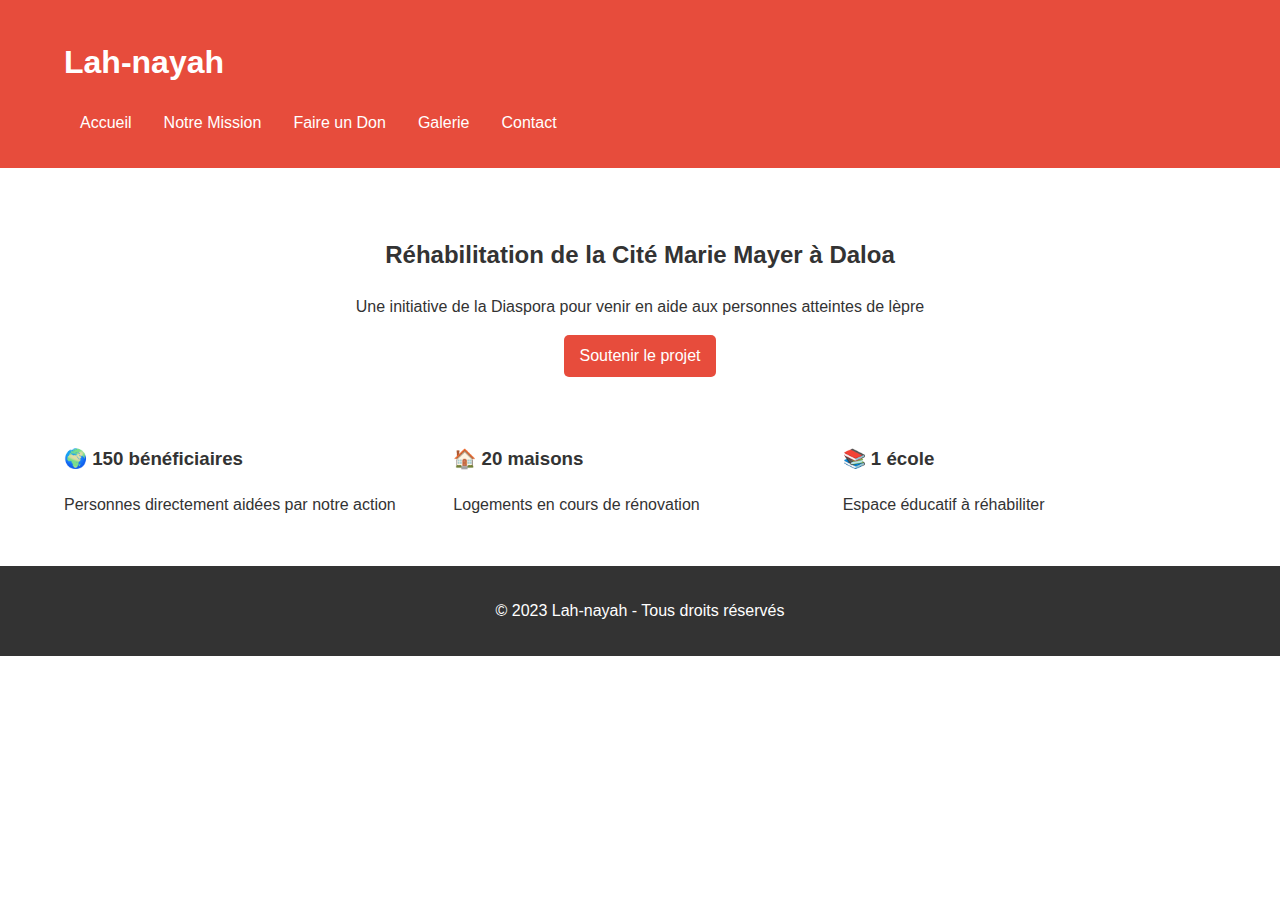
<file: index.html>
<!DOCTYPE html>
<html lang="fr">
<head>
    <meta charset="UTF-8">
    <meta name="viewport" content="width=device-width, initial-scale=1.0">
    <title>Lah-nayah - Accueil</title>
    <link rel="stylesheet" href="styles.css">
</head>
<body>
    <header>
        <div class="container">
            <h1>Lah-nayah</h1>
            <nav>
                <ul>
                    <li><a href="index.html" class="active">Accueil</a></li>
                    <li><a href="mission.html">Notre Mission</a></li>
                    <li><a href="don.html">Faire un Don</a></li>
                    <li><a href="galerie.html">Galerie</a></li>
                    <li><a href="contact.html">Contact</a></li>
                </ul>
            </nav>
        </div>
    </header>

    <main class="container">
        <section class="hero">
            <h2>Réhabilitation de la Cité Marie Mayer à Daloa</h2>
            <p>Une initiative de la Diaspora pour venir en aide aux personnes atteintes de lèpre</p>
            <a href="don.html" class="btn">Soutenir le projet</a>
        </section>

        <section class="highlights">
            <div class="highlight-card">
                <h3>🌍 150 bénéficiaires</h3>
                <p>Personnes directement aidées par notre action</p>
            </div>
            <div class="highlight-card">
                <h3>🏠 20 maisons</h3>
                <p>Logements en cours de rénovation</p>
            </div>
            <div class="highlight-card">
                <h3>📚 1 école</h3>
                <p>Espace éducatif à réhabiliter</p>
            </div>
        </section>
    </main>

    <footer>
        <div class="container">
            <p>&copy; 2023 Lah-nayah - Tous droits réservés</p>
        </div>
    </footer>
</body>
</html>
</file>
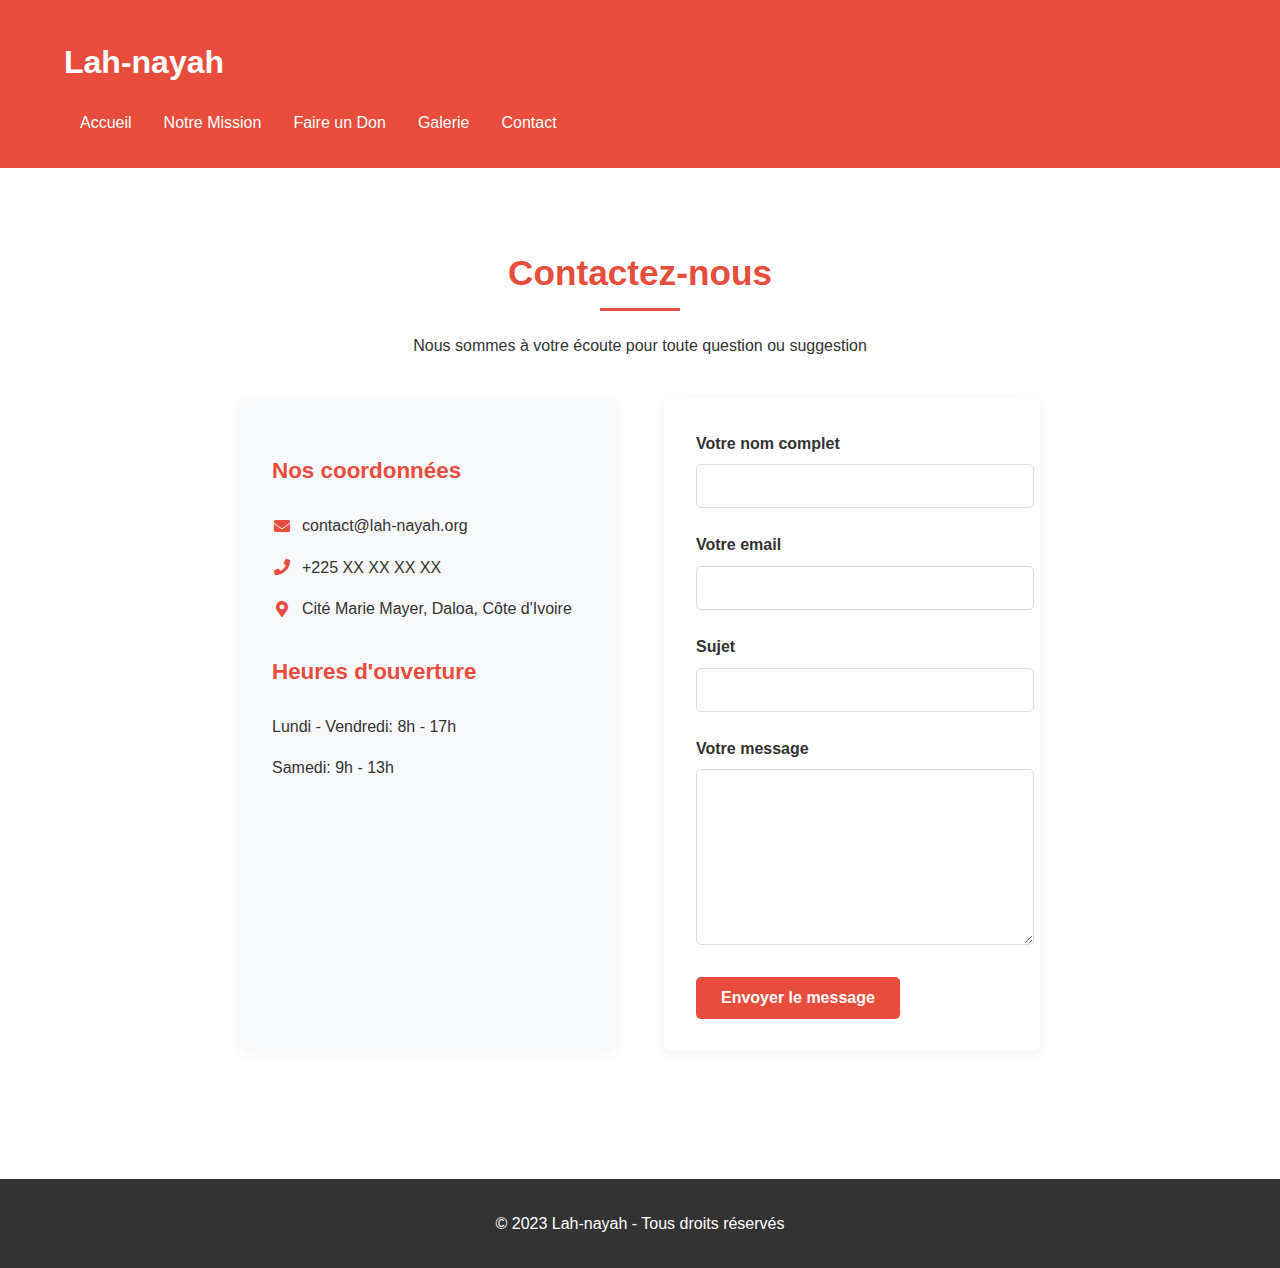
<file: contact.html>
<!DOCTYPE html>
<html lang="fr">
<head>
    <meta charset="UTF-8">
    <meta name="viewport" content="width=device-width, initial-scale=1.0">
    <title>Contact - Lah-nayah</title>
    <link rel="stylesheet" href="styles.css">
    <style>
        /* Contact Page Specific Styles */
        .contact-section {
            padding: 3rem 0;
            max-width: 800px;
            margin: 0 auto;
        }
        
        .contact-header {
            text-align: center;
            margin-bottom: 2.5rem;
        }
        
        .contact-header h2 {
            color: #e74c3c;
            font-size: 2.2rem;
            margin-bottom: 1rem;
            position: relative;
            display: inline-block;
        }
        
        .contact-header h2:after {
            content: "";
            position: absolute;
            bottom: -10px;
            left: 50%;
            transform: translateX(-50%);
            width: 80px;
            height: 3px;
            background-color: #e74c3c;
        }
        
        .contact-content {
            display: grid;
            grid-template-columns: 1fr 1fr;
            gap: 3rem;
        }
        
        .contact-info {
            background-color: #f8f9fa;
            padding: 2rem;
            border-radius: 8px;
            box-shadow: 0 2px 15px rgba(0,0,0,0.05);
        }
        
        .contact-info h3 {
            color: #e74c3c;
            margin-bottom: 1.5rem;
            font-size: 1.4rem;
        }
        
        .contact-details {
            margin-bottom: 2rem;
        }
        
        .contact-details p {
            margin-bottom: 1rem;
            display: flex;
            align-items: center;
        }
        
        .contact-details i {
            margin-right: 10px;
            color: #e74c3c;
            width: 20px;
            text-align: center;
        }
        
        .contact-form {
            background-color: white;
            padding: 2rem;
            border-radius: 8px;
            box-shadow: 0 2px 15px rgba(0,0,0,0.05);
        }
        
        .form-group {
            margin-bottom: 1.5rem;
        }
        
        .form-group label {
            display: block;
            margin-bottom: 0.5rem;
            font-weight: 600;
            color: #333;
        }
        
        .form-control {
            width: 100%;
            padding: 12px;
            border: 1px solid #ddd;
            border-radius: 5px;
            font-family: inherit;
            font-size: 1rem;
            transition: border-color 0.3s;
        }
        
        .form-control:focus {
            outline: none;
            border-color: #e74c3c;
        }
        
        textarea.form-control {
            min-height: 150px;
            resize: vertical;
        }
        
        .submit-btn {
            background-color: #e74c3c;
            color: white;
            border: none;
            padding: 12px 25px;
            border-radius: 5px;
            cursor: pointer;
            font-size: 1rem;
            font-weight: 600;
            transition: background-color 0.3s;
        }
        
        .submit-btn:hover {
            background-color: #c0392b;
        }
        
        footer {
            margin-top: 5rem;
        }

        @media (max-width: 768px) {
            .contact-content {
                grid-template-columns: 1fr;
            }
            
            .contact-header h2 {
                font-size: 1.8rem;
            }
        }
    </style>
    <link rel="stylesheet" href="https://cdnjs.cloudflare.com/ajax/libs/font-awesome/5.15.3/css/all.min.css">
</head>
<body>
    <header>
        <div class="container">
            <h1>Lah-nayah</h1>
            <nav>
                <ul>
                    <li><a href="index.html">Accueil</a></li>
                    <li><a href="mission.html">Notre Mission</a></li>
                    <li><a href="don.html">Faire un Don</a></li>
                    <li><a href="galerie.html">Galerie</a></li>
                    <li><a href="contact.html" class="active">Contact</a></li>
                </ul>
            </nav>
        </div>
    </header>

    <main class="container">
        <section class="contact-section">
            <div class="contact-header">
                <h2>Contactez-nous</h2>
                <p>Nous sommes à votre écoute pour toute question ou suggestion</p>
            </div>
            
            <div class="contact-content">
                <div class="contact-info">
                    <h3>Nos coordonnées</h3>
                    
                    <div class="contact-details">
                        <p><i class="fas fa-envelope"></i> contact@lah-nayah.org</p>
                        <p><i class="fas fa-phone"></i> +225 XX XX XX XX</p>
                        <p><i class="fas fa-map-marker-alt"></i> Cité Marie Mayer, Daloa, Côte d'Ivoire</p>
                    </div>
                    
                    <h3>Heures d'ouverture</h3>
                    <p>Lundi - Vendredi: 8h - 17h</p>
                    <p>Samedi: 9h - 13h</p>
                </div>
                
                <form class="contact-form">
                    <div class="form-group">
                        <label for="name">Votre nom complet</label>
                        <input type="text" id="name" class="form-control" required>
                    </div>
                    
                    <div class="form-group">
                        <label for="email">Votre email</label>
                        <input type="email" id="email" class="form-control" required>
                    </div>
                    
                    <div class="form-group">
                        <label for="subject">Sujet</label>
                        <input type="text" id="subject" class="form-control" required>
                    </div>
                    
                    <div class="form-group">
                        <label for="message">Votre message</label>
                        <textarea id="message" class="form-control" required></textarea>
                    </div>
                    
                    <button type="submit" class="submit-btn">Envoyer le message</button>
                </form>
            </div>
        </section>
    </main>

    <footer>
        <div class="container">
            <p>&copy; 2023 Lah-nayah - Tous droits réservés</p>
        </div>
    </footer>
</body>
</html>
</file>
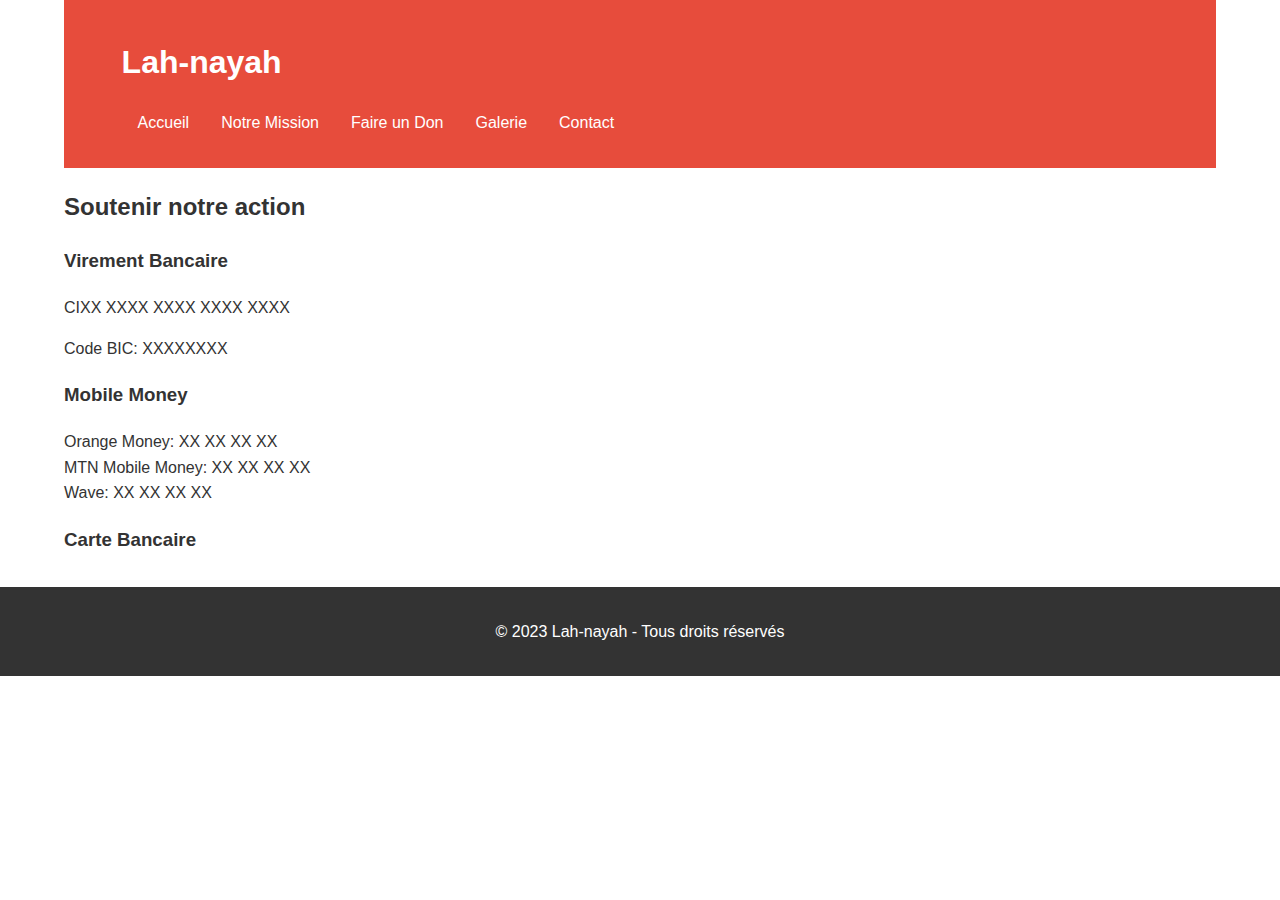
<file: don.html>
<!-- Même entête et pied de page -->
<main class="container">
<!DOCTYPE html>
<html lang="fr">
<head>
    <meta charset="UTF-8">
    <meta name="viewport" content="width=device-width, initial-scale=1.0">
    <title>Lah-nayah - Accueil</title>
    <link rel="stylesheet" href="styles.css">
</head>
<body>
    <header>
        <div class="container">
            <h1>Lah-nayah</h1>
            <nav>
                <ul>
                    <li><a href="index.html" class="active">Accueil</a></li>
                    <li><a href="mission.html">Notre Mission</a></li>
                    <li><a href="don.html">Faire un Don</a></li>
                    <li><a href="galerie.html">Galerie</a></li>
                    <li><a href="contact.html">Contact</a></li>
                </ul>
            </nav>
        </div>
    </header>

    <section>
        <h2>Soutenir notre action</h2>
        
        <div class="payment-options">
            <div class="payment-method">
                <h3>Virement Bancaire</h3>
                <p>CIXX XXXX XXXX XXXX XXXX</p>
                <p>Code BIC: XXXXXXXX</p>
            </div>

            <div class="payment-method">
                <h3>Mobile Money</h3>
                <div class="mobile-money-options">
                    <div>Orange Money: XX XX XX XX</div>
                    <div>MTN Mobile Money: XX XX XX XX</div>
                    <div>Wave: XX XX XX XX</div>
                </div>
            </div>

            <div class="payment-method">
                <h3>Carte Bancaire</h3>
                <form class="card-form">
                    <!-- Formulaire de paiement par carte -->
                </form>
            </div>
        </div>
    </section>
</main>
<footer>
        <div class="container">
            <p>&copy; 2023 Lah-nayah - Tous droits réservés</p>
        </div>
    </footer>
</file>
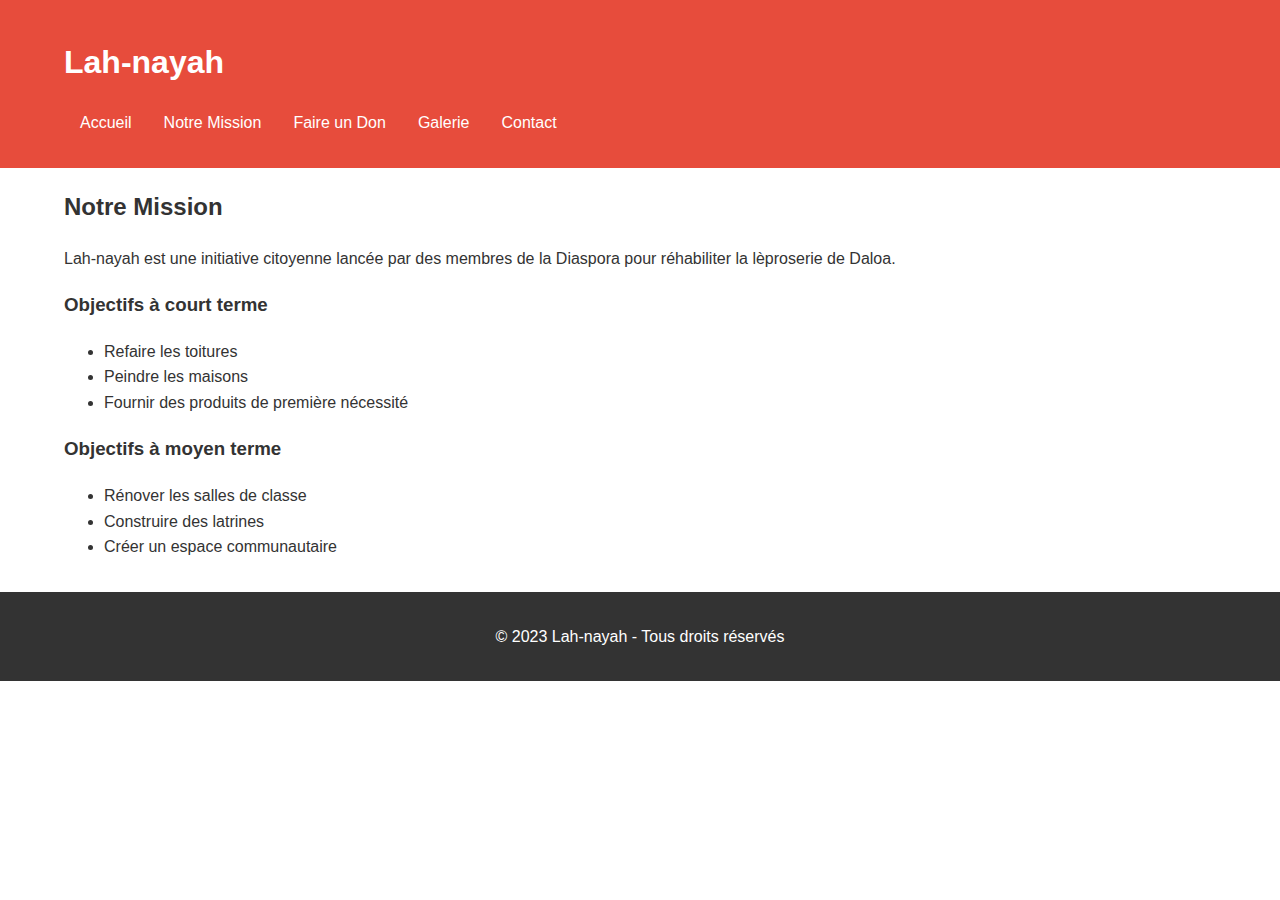
<file: mission.html>
<!-- Même entête et pied de page que index.html -->
<!DOCTYPE html>
<html lang="fr">
<head>
    <meta charset="UTF-8">
    <meta name="viewport" content="width=device-width, initial-scale=1.0">
    <title>Lah-nayah - Accueil</title>
    <link rel="stylesheet" href="styles.css">
</head>
<body>
    <header>
        <div class="container">
            <h1>Lah-nayah</h1>
            <nav>
                <ul>
                    <li><a href="index.html" class="active">Accueil</a></li>
                    <li><a href="mission.html">Notre Mission</a></li>
                    <li><a href="don.html">Faire un Don</a></li>
                    <li><a href="galerie.html">Galerie</a></li>
                    <li><a href="contact.html">Contact</a></li>
                </ul>
            </nav>
        </div>
    </header>
<main class="container">
    <section>
        <h2>Notre Mission</h2>
        <p>Lah-nayah est une initiative citoyenne lancée par des membres de la Diaspora pour réhabiliter la lèproserie de Daloa.</p>
        
        <article>
            <h3>Objectifs à court terme</h3>
            <ul>
                <li>Refaire les toitures</li>
                <li>Peindre les maisons</li>
                <li>Fournir des produits de première nécessité</li>
            </ul>
        </article>

        <article>
            <h3>Objectifs à moyen terme</h3>
            <ul>
                <li>Rénover les salles de classe</li>
                <li>Construire des latrines</li>
                <li>Créer un espace communautaire</li>
            </ul>
        </article>
    </section>
</main>
 <footer>
        <div class="container">
            <p>&copy; 2023 Lah-nayah - Tous droits réservés</p>
        </div>
    </footer>
</body>
</html>
</file>
<file: styles.css>
/* Styles de base */
body {
    font-family: 'Arial', sans-serif;
    line-height: 1.6;
    margin: 0;
    padding: 0;
    color: #333;
}

.container {
    width: 90%;
    max-width: 1200px;
    margin: 0 auto;
}

/* Header */
header {
    background-color: #e74c3c;
    color: white;
    padding: 1rem 0;
}

nav ul {
    display: flex;
    list-style: none;
    padding: 0;
}

nav a {
    color: white;
    text-decoration: none;
    padding: 0.5rem 1rem;
}

/* Boutons */
.btn {
    display: inline-block;
    background-color: #e74c3c;
    color: white;
    padding: 0.5rem 1rem;
    border-radius: 5px;
    text-decoration: none;
}

/* Sections spécifiques */
.hero {
    text-align: center;
    padding: 3rem 0;
}

.highlights {
    display: grid;
    grid-template-columns: repeat(auto-fit, minmax(200px, 1fr));
    gap: 1rem;
}

/* Pied de page */
footer {
    background-color: #333;
    color: white;
    text-align: center;
    padding: 1rem 0;
    margin-top: 2rem;
}
</file>
